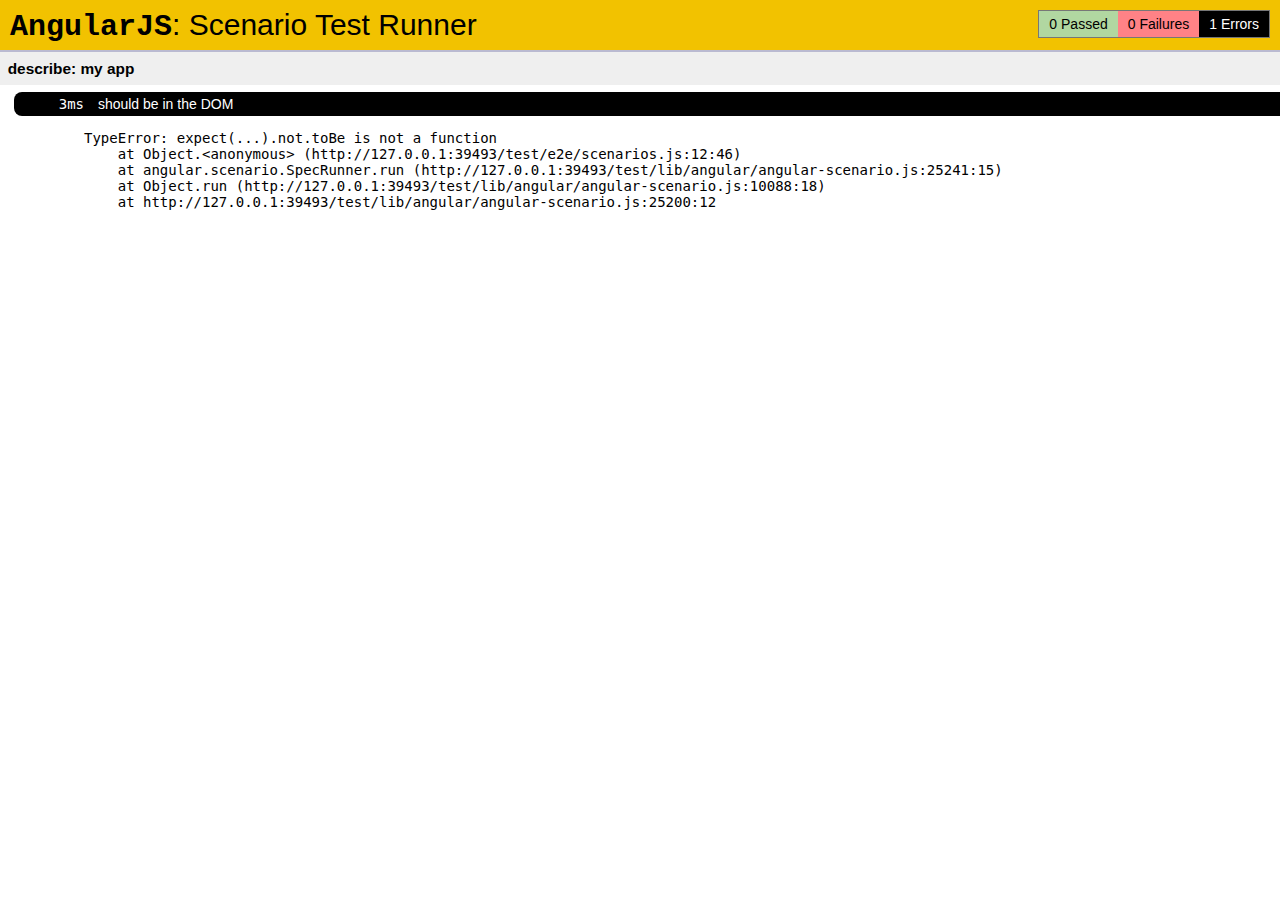
<file: test/e2e/runner.html>
<!doctype html>
<html lang="en">
  <head>
    <title>End2end Test Runner</title>
    <script src="../lib/angular/angular-scenario.js" ng-autotest></script>
    <script src="scenarios.js"></script>
  </head>
  <body>
  </body>
</html>
</file>
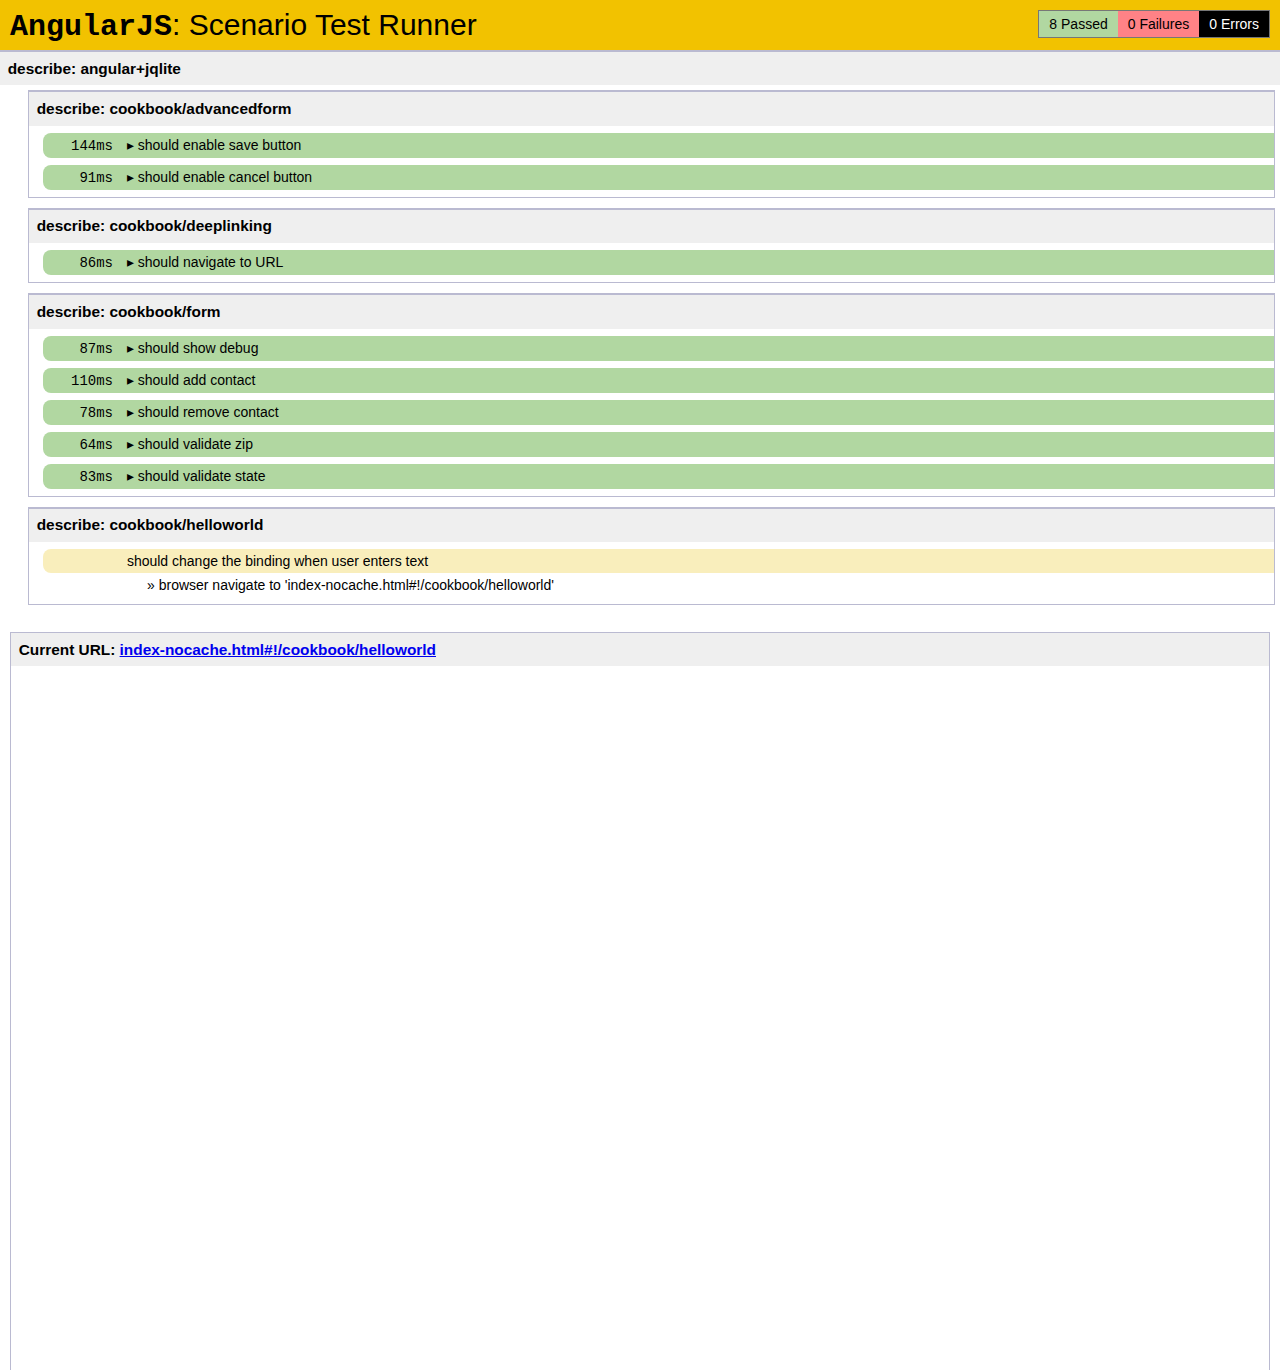
<file: app/fn/lib/angular/docs/docs-scenario.html>
<!DOCTYPE HTML>
<html xmlns:ng="http://angularjs.org">
<head>
  <title>AngularJS Docs E2E Test Runner</title>
  <script>
    var production = location.hostname === 'docs.angularjs.org',
        headEl = document.head,
        angularVersion = {
          current: '1.0.7', // rewrite during build
          cdn: '1.0.6'
        };

    addTag('script', {src: path('angular-scenario.js')}, function() {
      addTag('script', {src: 'docs-scenario.js'}, function() {
        angular.scenario.setUpAndRun();
      });
    });

    function addTag(name, attributes, callback) {
      var el = document.createElement(name),
          attrName;

      for (attrName in attributes) {
        el.setAttribute(attrName, attributes[attrName]);
      }

      if (callback) {
        el.onload = callback;
      }

      headEl.appendChild(el);
    }


    function path(name) {
      return production
          ? 'http://code.angularjs.org/' + angularVersion.cdn + '/' + name
          : '../' + name;
    }
  </script>
</head>
<body>
</body>
</html>
</file>
